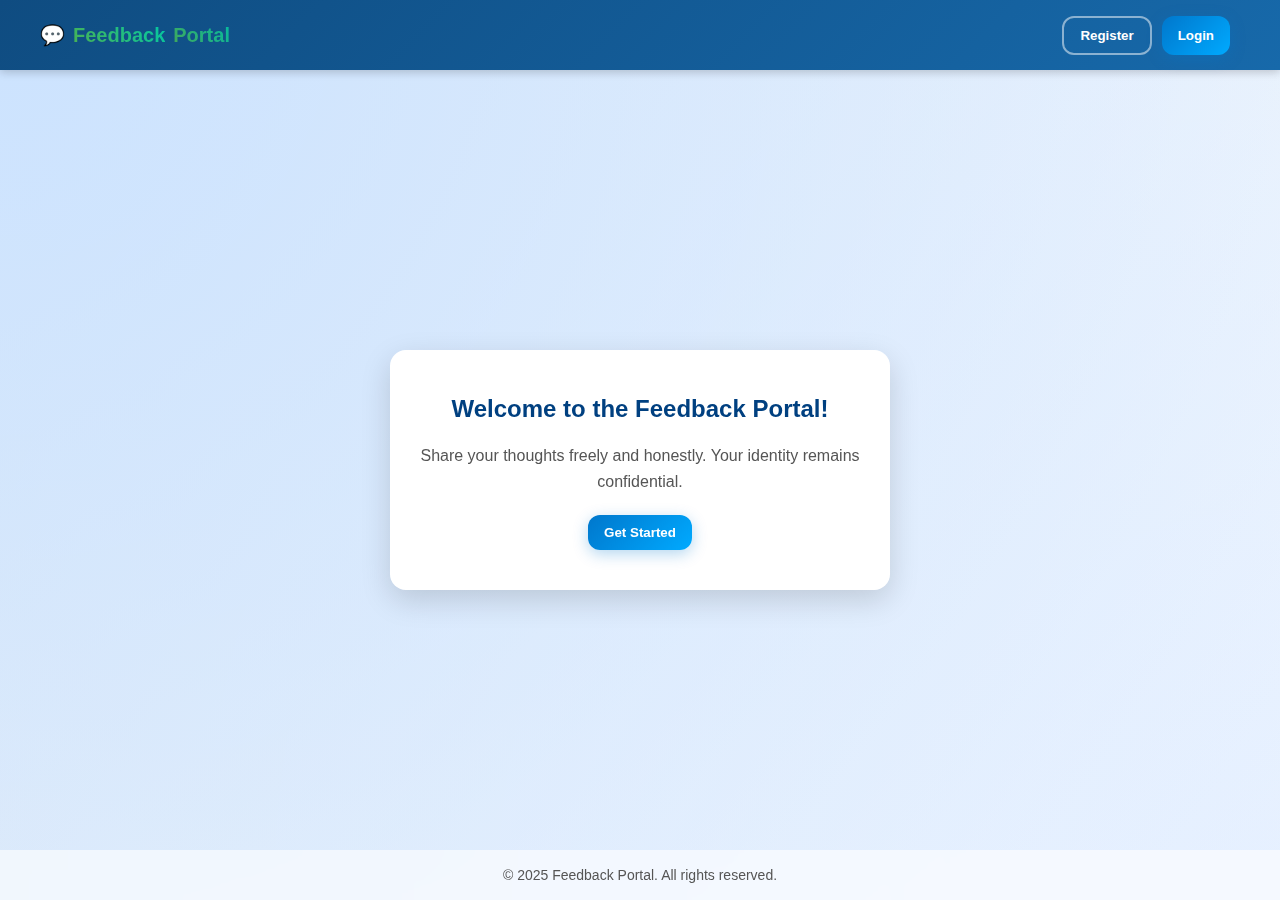
<file: src/main/resources/static/index.html>
<!DOCTYPE html>
<html lang="en">

<head>
    <meta charset="UTF-8">
    <meta name="viewport" content="width=device-width, initial-scale=1.0">
    <title>Anonymous Feedback Portal</title>
    <link rel="stylesheet" href="style.css">
</head>

<body>

<header>
    <div class="navbar">
            <div class="logo">
                💬 <span class="brand">Feedback</span>
                <span class="sub">Portal</span>
            </div>
            <div class="nav-buttons" id="navButtons">
                a href="register.html" class="btn btn-secondary">Register</a>
                <a href="login.html" class="btn btn-primary">Login</a>
            </div>
    </div>
</header>

<div class="container">

    <div class="welcome-box">

        <h2>Welcome to the Feedback Portal!</h2>

        <p>
            Share your thoughts freely and honestly.
            Your identity remains confidential.
        </p>

        <!-- 🔥 CTA Button -->
        <button class="btn btn-primary" onclick="handleMainAction()">
            Get Started
        </button>

    </div>

</div>

<footer>
    © 2025 Feedback Portal. All rights reserved.
</footer>

<script>
    const nav = document.getElementById("navButtons");

    const token = localStorage.getItem("token");
    const role = localStorage.getItem("role");
    const username = localStorage.getItem("username");

    function logout() {
        localStorage.clear();
        window.location.href = "login.html";
    }

    function handleMainAction() {
        if (!token) {
            window.location.href = "login.html";
        } else if (role === "ADMIN") {
            window.location.href = "admin.html";
        } else {
            window.location.href = "feedback.html";
        }
    }

    if (!token) {
        // 🔓 Not logged in
        nav.innerHTML = `
            <button class="btn btn-secondary" onclick="location.href='register.html'">Register</button>
            <button class="btn btn-primary" onclick="location.href='login.html'">Login</button>
        `;
    } else {
        // 🔐 Logged in
        if (role === "ADMIN") {
            nav.innerHTML = `
                <span class="user">👋 Welcome, ${username}</span>
                <button class="btn btn-primary" onclick="location.href='admin.html'">Dashboard</button>
                <button class="btn btn-danger" onclick="logout()">Logout</button>
            `;
        } else {
            nav.innerHTML = `
                <span class="user">👋 Welcome, ${username}</span>
                <button class="btn btn-primary" onclick="location.href='feedback.html'">Submit Feedback</button>
                <button class="btn btn-danger" onclick="logout()">Logout</button>
            `;
        }
    }
</script>

</body>
</html>
</file>
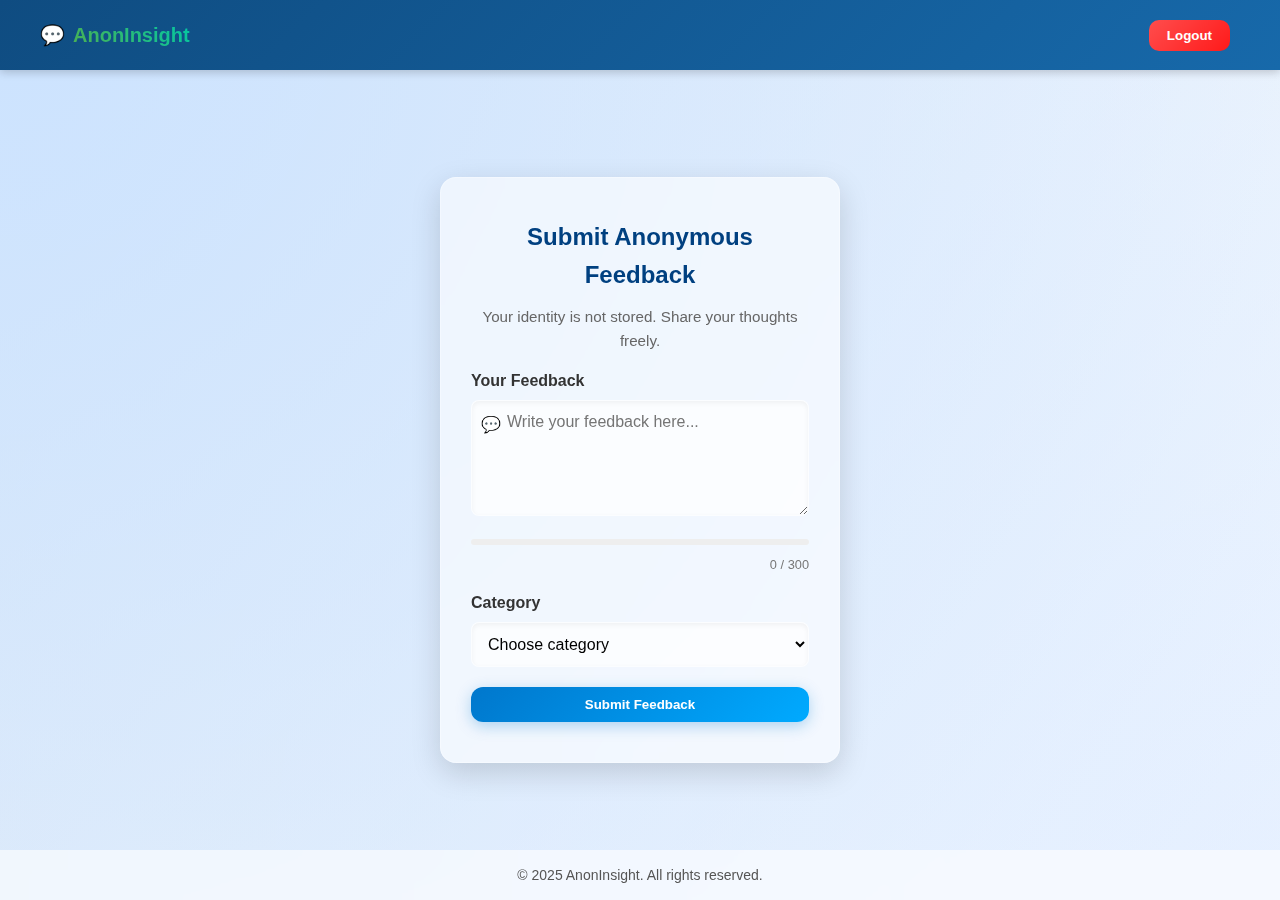
<file: src/main/resources/static/feedback.html>
<!DOCTYPE html>
<html lang="en">
<head>
    <meta charset="UTF-8" />
    <meta name="viewport" content="width=device-width, initial-scale=1.0" />
    <title>Submit Feedback</title>
    <link rel="stylesheet" href="style.css" />
</head>
<body>

<header>
    <nav class="navbar">
        <div class="logo">
            💬 <span class="brand">AnonInsight</span>

        </div>

        <div class="nav-buttons">
            <button class="btn btn-danger" onclick="logout()">Logout</button>
        </div>
    </nav>
</header>

<div class="container">
    <div class="form-container">
        <h2>Submit Anonymous Feedback</h2>
        <p class="sub-text">Your identity is not stored. Share your thoughts freely.</p>

        <form id="feedbackForm">

            <!-- Feedback -->
            <label for="feedback">Your Feedback</label>
            <div class="input-group">
                <textarea id="feedback" rows="5" maxlength="300"
                          placeholder="Write your feedback here..." required></textarea>
            </div>

            <!-- Progress bar -->
            <div class="progress-bar">
                <div id="progress"></div>
            </div>

            <small id="charCount">0 / 300</small>

            <!-- Category -->
            <label for="category">Category</label>
            <select id="category" required>
                <option value="">Choose category</option>
                <option value="Academic">Academic</option>
                <option value="Infrastructure">Infrastructure</option>
                <option value="Faculty">Faculty</option>
                <option value="Other">Other</option>
            </select>

            <!-- Submit -->
            <button type="submit" id="submitBtn" class="btn btn-primary">
                Submit Feedback
            </button>
        </form>
    </div>
</div>

<footer>
    <p>&copy; 2025 AnonInsight. All rights reserved.</p>
</footer>

<!-- Toast -->
<div id="toast" class="toast"></div>

<script>
    const feedbackInput = document.getElementById("feedback");
    const charCount = document.getElementById("charCount");
    const progress = document.getElementById("progress");

    // Character count + progress bar
    feedbackInput.addEventListener("input", () => {
        const length = feedbackInput.value.length;
        charCount.innerText = length + " / 300";
        progress.style.width = (length / 300) * 100 + "%";
    });

    // 🔓 Logout
    function logout() {
    showToast("Logged out successfully", "success");

    setTimeout(() => {
        localStorage.clear();
        window.location.href = "index.html";
    }, 1000);
}



    // ✅ Toast function (FIXED)
    function showToast(message, type = "success") {
    const toast = document.getElementById("toast");

    // reset classes
    toast.className = "toast";

    // set message
    toast.textContent = message;

    // apply type
    toast.classList.add("show", type);

    setTimeout(() => {
        toast.classList.remove("show");
    }, 3000);
}

    // Show toast after redirect
    window.addEventListener("load", () => {
        const message = localStorage.getItem("toastMessage");

        if (message) {
            showToast(message);
            localStorage.removeItem("toastMessage");
        }
    });

    // Form submit
    document.getElementById('feedbackForm').addEventListener('submit', async function(e) {
        e.preventDefault();

        const feedback = feedbackInput.value.trim();
        const category = document.getElementById('category').value;
        const button = document.getElementById('submitBtn');

        if (!feedback || !category) {
            showToast("⚠ Please enter feedback and select category", "error");
            return;
        }

        const token = localStorage.getItem("token");

        if (!token) {
            window.location.href = "login.html";
            return;
        }

        button.disabled = true;
        button.innerText = "Submitting...";

        try {
            const response = await fetch('http://localhost:8080/api/feedback/submit', {
                method: 'POST',
                headers: {
                    'Content-Type': 'application/json',
                    'Authorization': 'Bearer ' + token   // ✅ FIXED
                },
                body: JSON.stringify({
                    content: feedback,
                    category: category
                })
            });

            const data = await response.json();

            if (!response.ok) {
                throw new Error(data.message || 'Failed');
            }

            // ✅ Success toast
            showToast("Feedback submitted successfully!");

            // Reset form
            feedbackInput.value = '';
            document.getElementById('category').value = '';
            charCount.innerText = "0 / 300";
            progress.style.width = "0%";

        } catch (error) {
            showToast("❌ " + error.message, "error");
        } finally {
            button.disabled = false;
            button.innerText = "Submit Feedback";
        }
    });
</script>

</body>
</html>
</file>
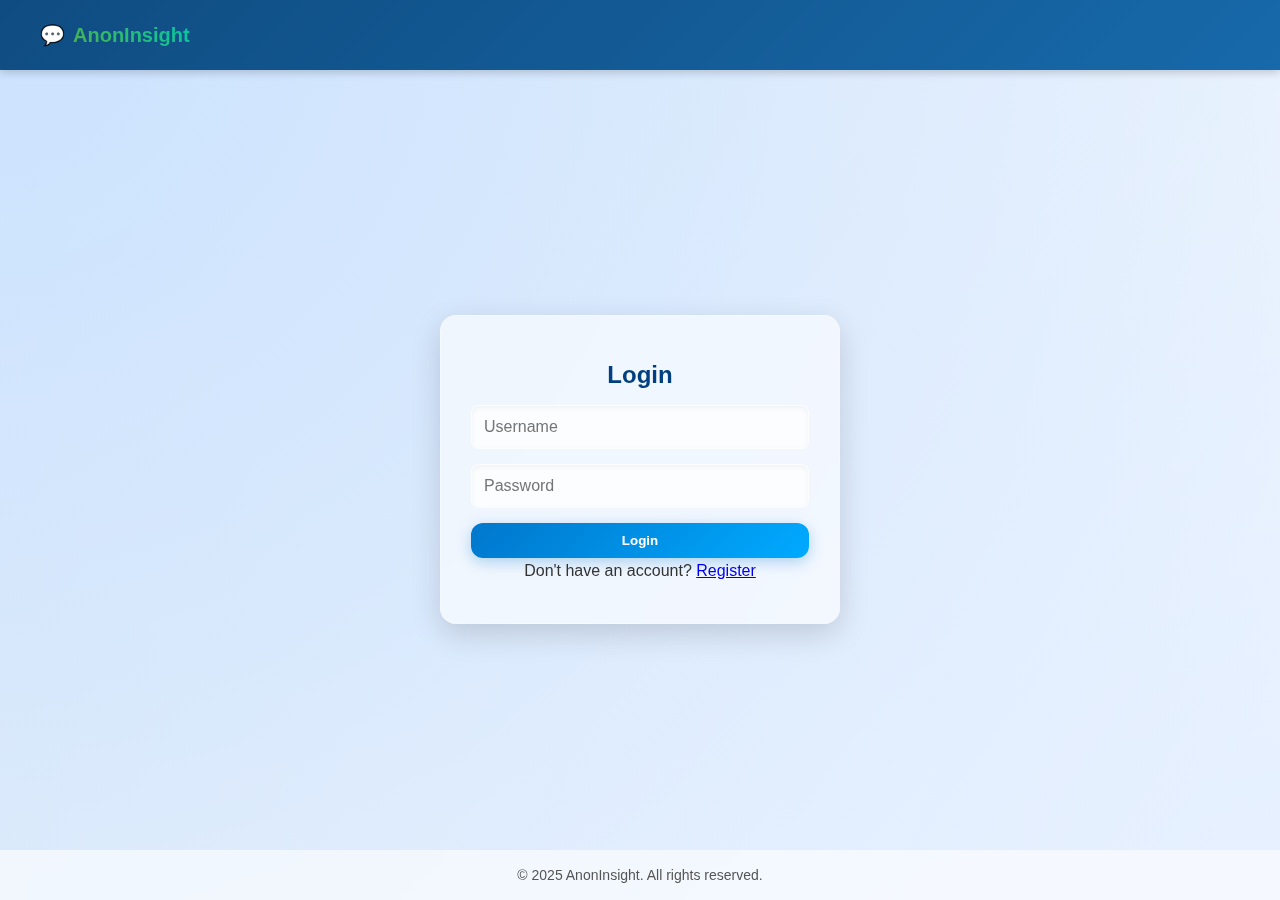
<file: src/main/resources/static/login.html>
<!DOCTYPE html>
<html lang="en">
<head>
    <meta charset="UTF-8" />
    <meta name="viewport" content="width=device-width, initial-scale=1.0"/>
    <title>Login</title>
    <link rel="stylesheet" href="style.css" />
</head>

<body>

<header>
    <div class="navbar">
        <div class="logo">
            💬 <span class="brand">AnonInsight</span>

        </div>
    </div>
</header>

<div class="container">
    <div class="form-container">
        <h2>Login</h2>

        <form id="loginForm">
            <input type="text" id="username" placeholder="Username" required />
            <input type="password" id="password" placeholder="Password" required />

            <button type="submit" id="loginBtn" class="btn btn-primary">
                Login
            </button>

            <p class="link-text">
                Don't have an account? <a href="register.html">Register</a>
            </p>
        </form>
    </div>
</div>

<footer>
    <p>&copy; 2025 AnonInsight. All rights reserved.</p>
</footer>

<!-- Toast -->
<div id="toast" class="toast"></div>

<script>
    const loginBtn = document.getElementById("loginBtn");

    // ✅ Improved Toast (FIXED)
    function showToast(message, type = "success") {
    const toast = document.getElementById("toast");

    toast.textContent = message;

    // ✅ reset completely
    toast.className = "toast";

    // ✅ apply correct classes
    toast.classList.add("show", type);

    setTimeout(() => {
        toast.classList.remove("show");
    }, 3000);
}
    window.addEventListener("DOMContentLoaded", () => {
        const message = localStorage.getItem("toastMessage");

        if (message) {
            showToast(message,"success");
            localStorage.removeItem("toastMessage");
        }
    });

    document.getElementById('loginForm').addEventListener('submit', async function (e) {
        e.preventDefault();

        const username = document.getElementById('username').value.trim();
        const password = document.getElementById('password').value;

        // ✅ Validation
        if (!username || !password) {
            showToast("⚠ Please enter username and password", "error");
            return;
        }

        // 🔄 Loading state
        loginBtn.disabled = true;
        loginBtn.innerText = "Logging in...";

        try {
            const response = await fetch("http://localhost:8080/auth/login", {
                method: "POST",
                headers: { "Content-Type": "application/json" },
                body: JSON.stringify({ username, password })
            });

            const data = await response.json();

            if (response.ok) {
                // ✅ Store auth data
                localStorage.setItem("token", data.token);
                localStorage.setItem("username", data.username);
                localStorage.setItem("role", data.role);

                // ✅ Store toast message for next page
                localStorage.setItem("toastMessage", "Logged in successfully!");

                // 🔁 Redirect based on role
                if (data.role === "ADMIN") {
                    window.location.href = "admin.html";
                } else {
                    window.location.href = "feedback.html";
                }

            } else {
                showToast(data.message || "Invalid username or password", "error");
            }

        } catch (err) {
            console.error("Login error:", err);
            showToast("Server error. Please try again.", "error");

        } finally {
            // 🔁 Reset button
            loginBtn.disabled = false;
            loginBtn.innerText = "Login";
        }
    });
</script>

</body>
</html>
</file>
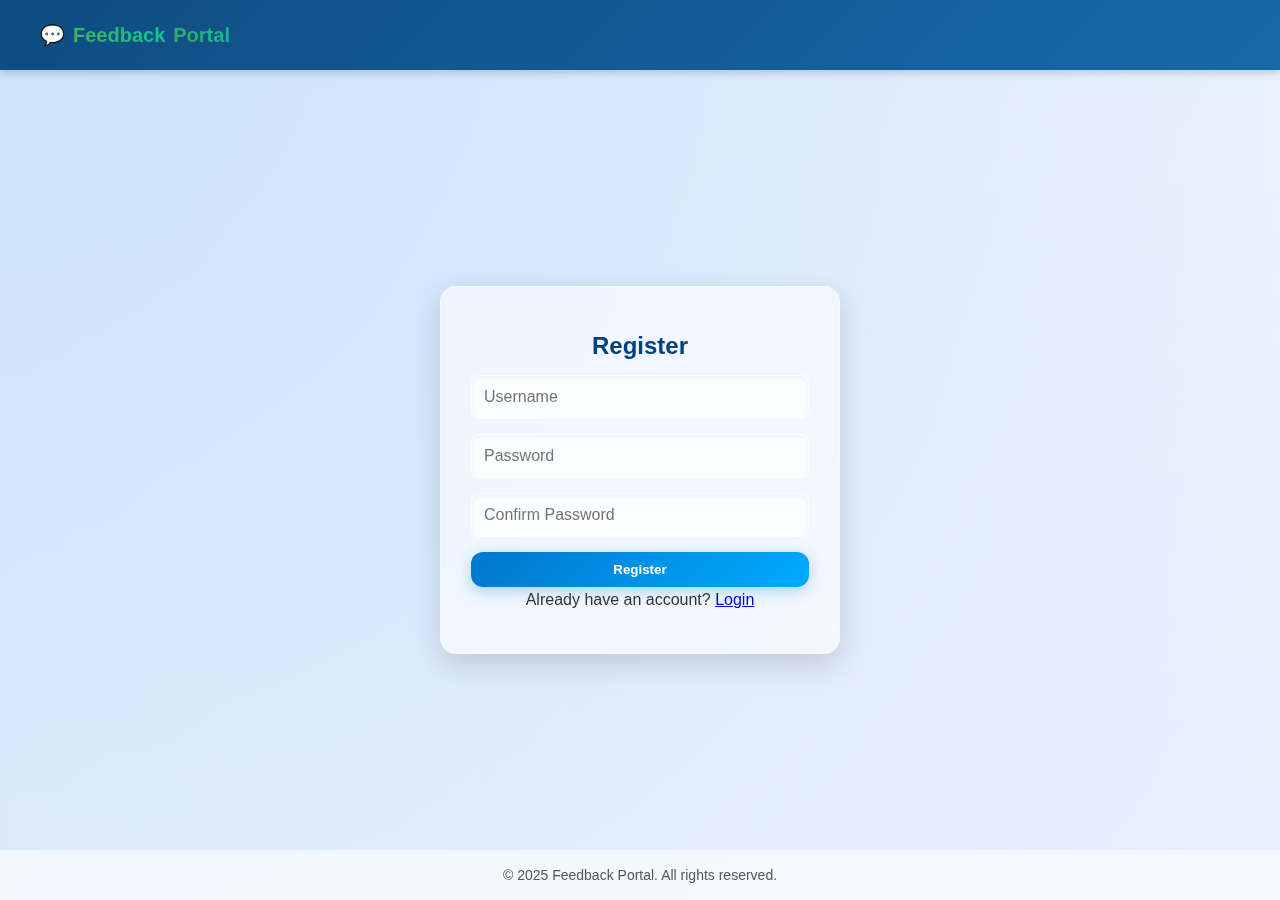
<file: src/main/resources/static/register.html>
<!DOCTYPE html>
<html lang="en">
<head>
    <meta charset="UTF-8" />
    <meta name="viewport" content="width=device-width, initial-scale=1.0"/>
    <title>Register</title>
    <link rel="stylesheet" href="style.css" />
</head>

<body>

<header>
    <div class="navbar">
        <div class="logo">
            💬 <span class="brand">Feedback</span>
            <span class="sub">Portal</span>
        </div>
    </div>
</header>

<div class="container">
    <div class="form-container">
        <h2>Register</h2>
        <form id="registerForm">
            <input type="text" id="username" placeholder="Username" required />
            <input type="password" id="password" placeholder="Password" required />
            <input type="password" id="confirmPassword" placeholder="Confirm Password" required />


            <button type="submit" id="registerBtn" class="btn btn-primary">
                Register
            </button>

            <p class="link-text">
                Already have an account? <a href="login.html">Login</a>
            </p>
        </form>
    </div>
</div>

<footer>
    <p>&copy; 2025 Feedback Portal. All rights reserved.</p>
</footer>

<!-- ✅ Toast -->
<div id="toast" class="toast"></div>

<script>
    const registerBtn = document.getElementById("registerBtn");

    // ✅ Toast Function

    function showToast(message, type = "success") {
        const toast = document.getElementById("toast");

        toast.textContent = message;

        toast.className = "toast";

        toast.classList.add("show", type);

        setTimeout(() => {
            toast.classList.remove("show");
        }, 3000);
    }

    document.getElementById("registerForm").addEventListener("submit", async function (e) {
        e.preventDefault();

        const username = document.getElementById("username").value.trim();
        const password = document.getElementById("password").value;
        const confirmPassword = document.getElementById("confirmPassword").value;

         // 🔴 Validation
        if (password !== confirmPassword) {
            showToast("Passwords do not match", "error");
            return;
        }

        // 🔄 Loading
        registerBtn.disabled = true;
        registerBtn.innerText = "Registering...";

        try {
            const response = await fetch("http://localhost:8080/auth/register", {
                method: "POST",
                headers: { "Content-Type": "application/json" },
                body: JSON.stringify({ username, password})
            });

            const data = await response.text();

            if (response.ok) {
                // ✅ Store toast for login page
                localStorage.setItem("toastMessage", "Registered successfully! Please login.");

                // Redirect to login
                window.location.href = "login.html";

            } else {
                showToast(data.message || "Registration failed", "error");
            }

        } catch (err) {
            console.error("Register error:", err);
            showToast("Server error. Try again.", "error");

        } finally {
            registerBtn.disabled = false;
            registerBtn.innerText = "Register";
        }
    });
</script>

</body>
</html>
</file>
<file: src/main/resources/static/style.css>
/* ================= ROOT VARIABLES ================= */
:root {
    --primary: #0077cc;
    --primary-dark: #005fa3;
    --danger: #ff4d4d;
    --danger-dark: #cc0000;
}

/* ================= RESET ================= */
* {
    margin: 0;
    padding: 0;
    box-sizing: border-box;
    font-family: "Segoe UI", Tahoma, Geneva, Verdana, sans-serif;
}

/* ================= BODY ================= */
body {
    background: radial-gradient(circle at top left, #cce3ff, transparent),
                                radial-gradient(circle at bottom right, #e6f0ff, transparent),
                                linear-gradient(120deg, #dfe9f3, #ffffff);
    min-height: 100vh;
    display: flex;
    flex-direction: column;
    color: #333;
    line-height: 1.6;
}

/* ================= HEADER ================= */
header {
    background: linear-gradient(90deg, #004080, var(--primary));
    color: white;
    padding: 0;
    box-shadow: 0 2px 8px rgba(0,0,0,0.1);
    position:  sticky;
    top: 0;
    z-index: 1000;
}

/* Navbar */
.navbar {
    display: flex;
    justify-content: space-between;
    align-items: center;
    padding: 0px 40px;
    height: 70px;
    width: 100%;
    background: linear-gradient(135deg, #0f4c81, #1769aa);
    box-shadow: 0 2px 10px rgba(0,0,0,0.1);

}

/* Logo */
.logo {
    font-size: 20px;
    font-weight: bold;
    display: flex;
    align-items: center;
    gap: 8px;
}

.logo span {
    background: linear-gradient(45deg, #4CAF50, #00C9A7);
    -webkit-background-clip: text;
    -webkit-text-fill-color: transparent;
}

/* Main brand word */
.brand {
    background: linear-gradient(45deg, #4CAF50, #00C9A7);
    -webkit-background-clip: text;
    -webkit-text-fill-color: transparent;
     color: #00e676;
}

/* Secondary word */
.sub {
    color: #ffffff;
    opacity: 0.9;

}

/* Smooth hover effect */
.logo:hover {
    transform: scale(1.05);
    transition: 0.3s;
}

/* Buttons container */
.nav-buttons {
    display: flex;
    gap: 10px;
    margin-right: 10px;
}

.nav-buttons a {
    transition: 0.3s;
}

.nav-buttons a:hover {
    transform: translateY(-2px);
}
.nav-inner {
    display: flex;
    justify-content: space-between;
    align-items: center;
    width: 100%;
}

/* ================= BUTTONS ================= */
.btn {
    padding: 10px 16px;
    border-radius: 12px;
    border: none;
    cursor: pointer;
    font-weight: 600;
    transition: all 0.3s ease;
}

.btn:hover {
    box-shadow: 0 5px 15px rgba(0,0,0,0.2);
}

/* Primary */
.btn-primary {
    background: linear-gradient(135deg, var(--primary), var(--primary-dark));
    color: white;
}

.btn-primary:hover {
    background: linear-gradient(135deg, var(--primary-dark), #004080);
    transform: translateY(-2px) scale(1.03);
    box-shadow: 0 0 15px rgba(0, 170, 255, 0.6);
}

/* Danger */
.btn-danger {
    background:  linear-gradient(135deg, #ff4d4d, #ff1a1a);
    padding: 8px 18px;
    border-radius: 10px;
    color: white;
    font-weight: 600;
    transition: all 0.3s ease;

}

.btn-danger:hover {
    box-shadow: 0 5px 15px rgba(255,0,0,0.3);
    transform: translateY(-2px);
}

/* Disabled */
button:disabled {
    opacity: 0.6;
    cursor: not-allowed;
}



/* Secondary button (Register) */
.btn-secondary {
    background: transparent;
    color: #ffffff;
    border: 2px solid rgba(255,255,255,0.5);
}

/* Hover */
.btn-secondary:hover {
    background: rgba(255,255,255,0.2);
    border-color: white;
    transform: translateY(-2px);
}

/* ================= MAIN CONTAINER ================= */
.container {
    flex: 1;
    display: flex;
    justify-content: center;
    align-items: center;
    padding: 20px;
    animation: fadeIn 0.8s ease-in-out;
    margin-top: 20px;
}

.link-text {
  text-align: center;
}

/* ================= CARDS ================= */
.welcome-box,
.form-container,
.dashboard-box {
    background: white;
    border-radius: 16px;
    box-shadow: 0 10px 30px rgba(0, 0, 0, 0.15);
    animation: fadeIn 0.6s ease-in-out;
    backdrop-filter: blur(5px);
    transition: 0.3s;
}

.welcome-box:hover,
.form-container:hover {
    transform: translateY(-5px);
}

/* Welcome Box */
.welcome-box {
    padding: 40px 30px;
    max-width: 500px;
    text-align: center;
}

.welcome-box h2 {
    margin-bottom: 15px;
    color: #004080;
}

.welcome-box p {
    margin-bottom: 20px;
    color: #555;
}

/* Form */
.form-container {
    padding: 40px 30px;
    max-width: 400px;
    text-align: center;
    position: relative;
    z-index: 1;
}

.form-container h2 {
    margin-bottom: 10px;
    color: #004080;
}

/* Sub text */
.sub-text {
    font-size: 0.95rem;
    color: #666;
    margin-bottom: 15px;
}

/* Form Elements */
form {
    text-align: left;
}

form label {
    font-weight: 600;
    margin-bottom: 6px;
    display: block;
}

form input,
form textarea,
form select {
    width: 100%;
    padding: 12px;
    margin-bottom: 15px;
    border-radius: 8px;
    border: 1px solid #ddd;
    font-size: 1rem;
    background: #f9fbfd;
}

form input:focus,
form textarea:focus,
form select:focus {
    border-color: var(--primary);
    outline: none;
    box-shadow: 0 0 8px rgba(0,119,204,0.2);
}

form textarea {
    resize: vertical;
}

form select {
    margin-bottom: 20px;
}

form button {
    width: 100%;
}

/* Character counter */
#charCount {
    display: block;
    text-align: right;
    font-size: 0.8rem;
    color: #777;
    margin-bottom: 15px;
}

/* Success message */
.success-message {
    margin-top: 15px;
    font-weight: 600;
    text-align: center;
}

/* ================= DASHBOARD ================= */
.dashboard-box {
    padding: 30px;
    width: 100%;
    max-width: 1000px;
}

/* ================= STATS ================= */
.stats {
    display: flex;
    gap: 20px;
    margin-bottom: 20px;
    flex-wrap: wrap;
}

.card {
    flex: 1;
    background: linear-gradient(135deg, var(--primary), var(--primary-dark));
    color: white;
    padding: 20px;
    border-radius: 12px;
    font-weight: bold;
    text-align: center;
    cursor: pointer;
    box-shadow: 0 4px 10px rgba(0,0,0,0.1);
}

.card:hover {
    transform: translateY(-5px) scale(1.02);
    box-shadow: 0 10px 25px rgba(0,0,0,0.2);
}



/* ================= CONTROLS ================= */
.controls {
    display: flex;
    gap: 20px;
    margin-bottom: 20px;
    flex-wrap: wrap;
}

.controls input,
.controls select {
    padding: 10px;
    height: 40px;
    border-radius: 8px;
    border: 1px solid #ddd;
}

.controls input:focus,
.controls select:focus {
    border-color: var(--primary);
    outline: none;
    box-shadow: 0 0 6px rgba(0,119,204,0.2);
}

/* ================= TABLE ================= */
.feedback-table {
    width: 100%;
    border-collapse: collapse;
    margin-bottom: 20px;
    background: white;
    border-radius: 10px;
    overflow: hidden;
}

.feedback-table th {
    padding: 14px;
    background-color: #e2e8f0;
    border-bottom: 2px solid #bbb;
    text-align: left;
    font-weight: 600;
}

.feedback-table td {
    padding: 14px;
    border-bottom: 1px solid #ccc;
    text-align: left;
}

.feedback-table tbody tr {
    transition: 0.2s;
}

.feedback-table tbody tr:hover {
    background-color: #e3f2fd;
    transform: scale(1.01);
}

.feedback-table tbody tr:nth-child(even) {
    background-color: #f9fbfd;
}

/* ================= DELETE BUTTON ================= */
.delete-btn {
    padding: 6px 10px;
    border-radius: 6px;
    border: none;
    cursor: pointer;
    font-weight: 600;
    background-color: var(--danger);
    color: white;
}

.delete-btn:hover {
    background-color: var(--danger-dark);
}

/* ================= PAGINATION ================= */
.pagination {
    display: flex;
    justify-content: center;
    align-items: center;
    gap: 15px;
    margin-top: 20px;
}

.pagination span {
    font-weight: 600;
}

.pagination button {
    padding: 8px 14px;
    border-radius: 6px;
    border: none;
    background: var(--primary);
    color: white;
    cursor: pointer;
    transition: 0.3s;
}

.pagination button:hover:not(:disabled) {
    background: var(--primary-dark);
}

.pagination button:disabled {
    opacity: 0.5;
    cursor: not-allowed;
}

/* ================= FOOTER ================= */
footer {
    text-align: center;
    padding: 14px;
    background-color: rgba(255,255,255,0.6);
    backdrop-filter: blur(8px);
    color: #555;
    font-size: 14px;
}

/* ================= ACCESSIBILITY ================= */
:focus-visible {
    outline: 2px solid var(--primary);
    outline-offset: 2px;
}

/* ================= RESPONSIVE ================= */
@media (max-width: 768px) {
    .navbar {
        flex-direction: column;
        gap: 10px;
        text-align: center;
    }

    .nav-buttons {
        justify-content: center;
    }

    .feedback-table {
        display: block;
        overflow-x: auto;
    }
}

/* ================= ANIMATION ================= */
@keyframes fadeIn {
    from {
        opacity: 0;
        transform: translateY(15px);
    }
    to {
        opacity: 1;
        transform: translateY(0);
    }
}


/* ===== GLASS EFFECT ===== */
.form-container {
    background: rgba(255, 255, 255, 0.6);
    backdrop-filter: blur(12px);
    -webkit-backdrop-filter: blur(12px);
    border: 1px solid rgba(255,255,255,0.3);
}

/* ===== BACKGROUND UPGRADE ===== */
body {
    background: radial-gradient(circle at top left, #cce3ff, transparent),
                radial-gradient(circle at bottom right, #e6f0ff, transparent),
                linear-gradient(120deg, #dfe9f3, #ffffff);
}

/* ===== FLOAT ANIMATION ===== */
@keyframes float {
    0% { transform: translateY(0px); }
    50% { transform: translateY(-8px); }
    100% { transform: translateY(0px); }
}

.form-container {
    animation: float 4s ease-in-out infinite;
}

/* ===== INPUT GROUP (ICON) ===== */
.input-group {
    position: relative;
}

.input-group::before {
    content: "💬";
    position: absolute;
    left: 10px;
    top: 12px;
}

.input-group textarea {
    padding-left: 35px;
}

/* ===== MODERN INPUTS ===== */
form input,
form textarea,
form select {
    background: rgba(255,255,255,0.7);
    border: 1px solid transparent;
    box-shadow: inset 0 2px 5px rgba(0,0,0,0.05);
}

form input:focus,
form textarea:focus,
form select:focus {
    background: white;
}

/* ===== PROGRESS BAR ===== */
.progress-bar {
    height: 6px;
    background: #eee;
    border-radius: 10px;
    margin-bottom: 10px;
}

#progress {
    height: 100%;
    width: 0%;
    background: var(--primary);
    border-radius: 10px;
    transition: 0.3s;
}

/* ===== BUTTON UPGRADE ===== */
.btn-primary {
    background: linear-gradient(135deg, #0077cc, #00aaff);
    box-shadow: 0 4px 15px rgba(0,119,204,0.3);
}

.btn-primary:hover {
    transform: translateY(-2px) scale(1.05);
    box-shadow: 0 8px 25px rgba(0,119,204,0.4);
}

/* ===== MICRO INTERACTION ===== */
textarea:focus {
    transform: scale(1.02);
}
/*====== Toast Notifications ============*/
.toast {
    position: fixed;
    top: 30px;
    right: 30px;
    padding: 14px 22px;
    border-radius: 10px;
    color: #fff;
    font-size: 14px;
    opacity: 0;
    transform: translateY(30px);
    transition: all 0.3s ease;
    z-index: 1000;
    box-shadow: 0 8px 20px rgba(0,0,0,0.2);
     background: #333;
}

/* show animation */
.toast.show {
    opacity: 1;
    transform: translateY(0);
}

/* types */
.toast.success {
    background: #28a745;
}

.toast.error {
    background: #dc3545;
}

.toast.warning {
    background: #ffc107;
    color: #333;
}
</file>
